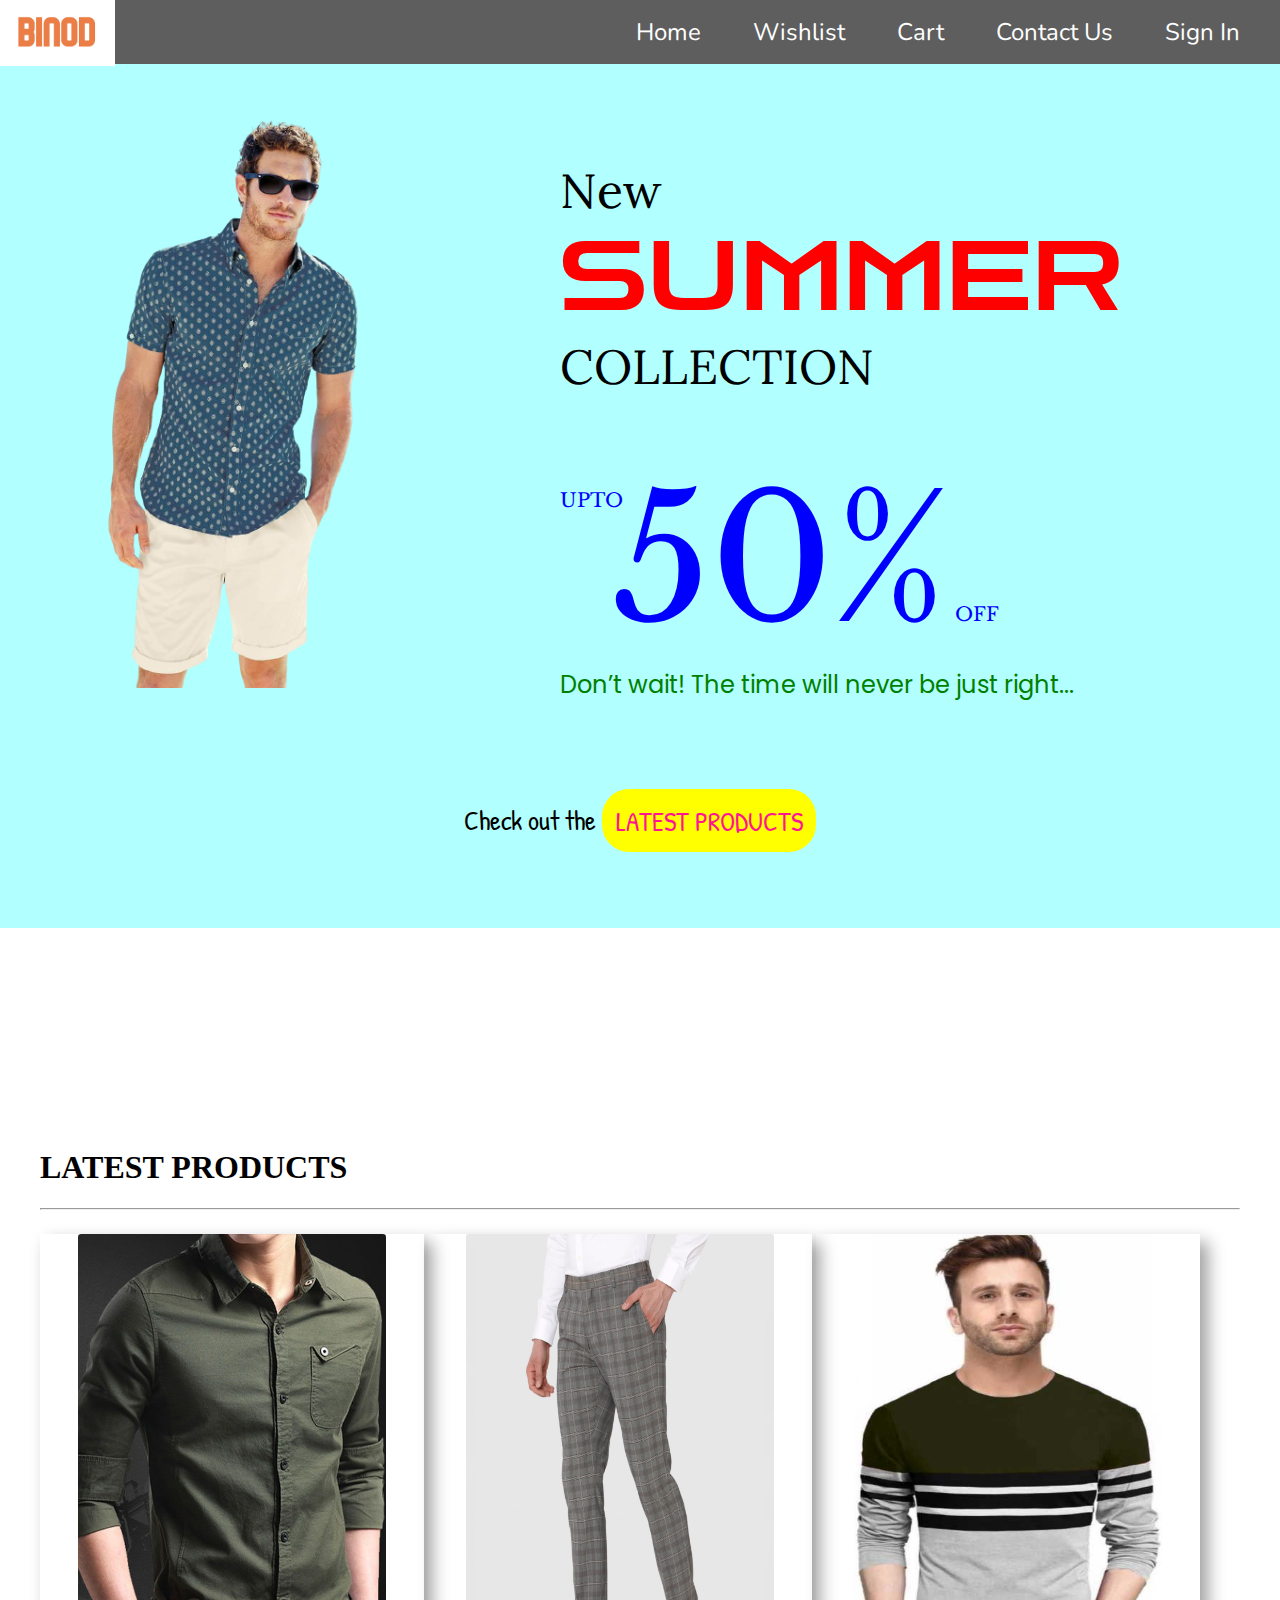
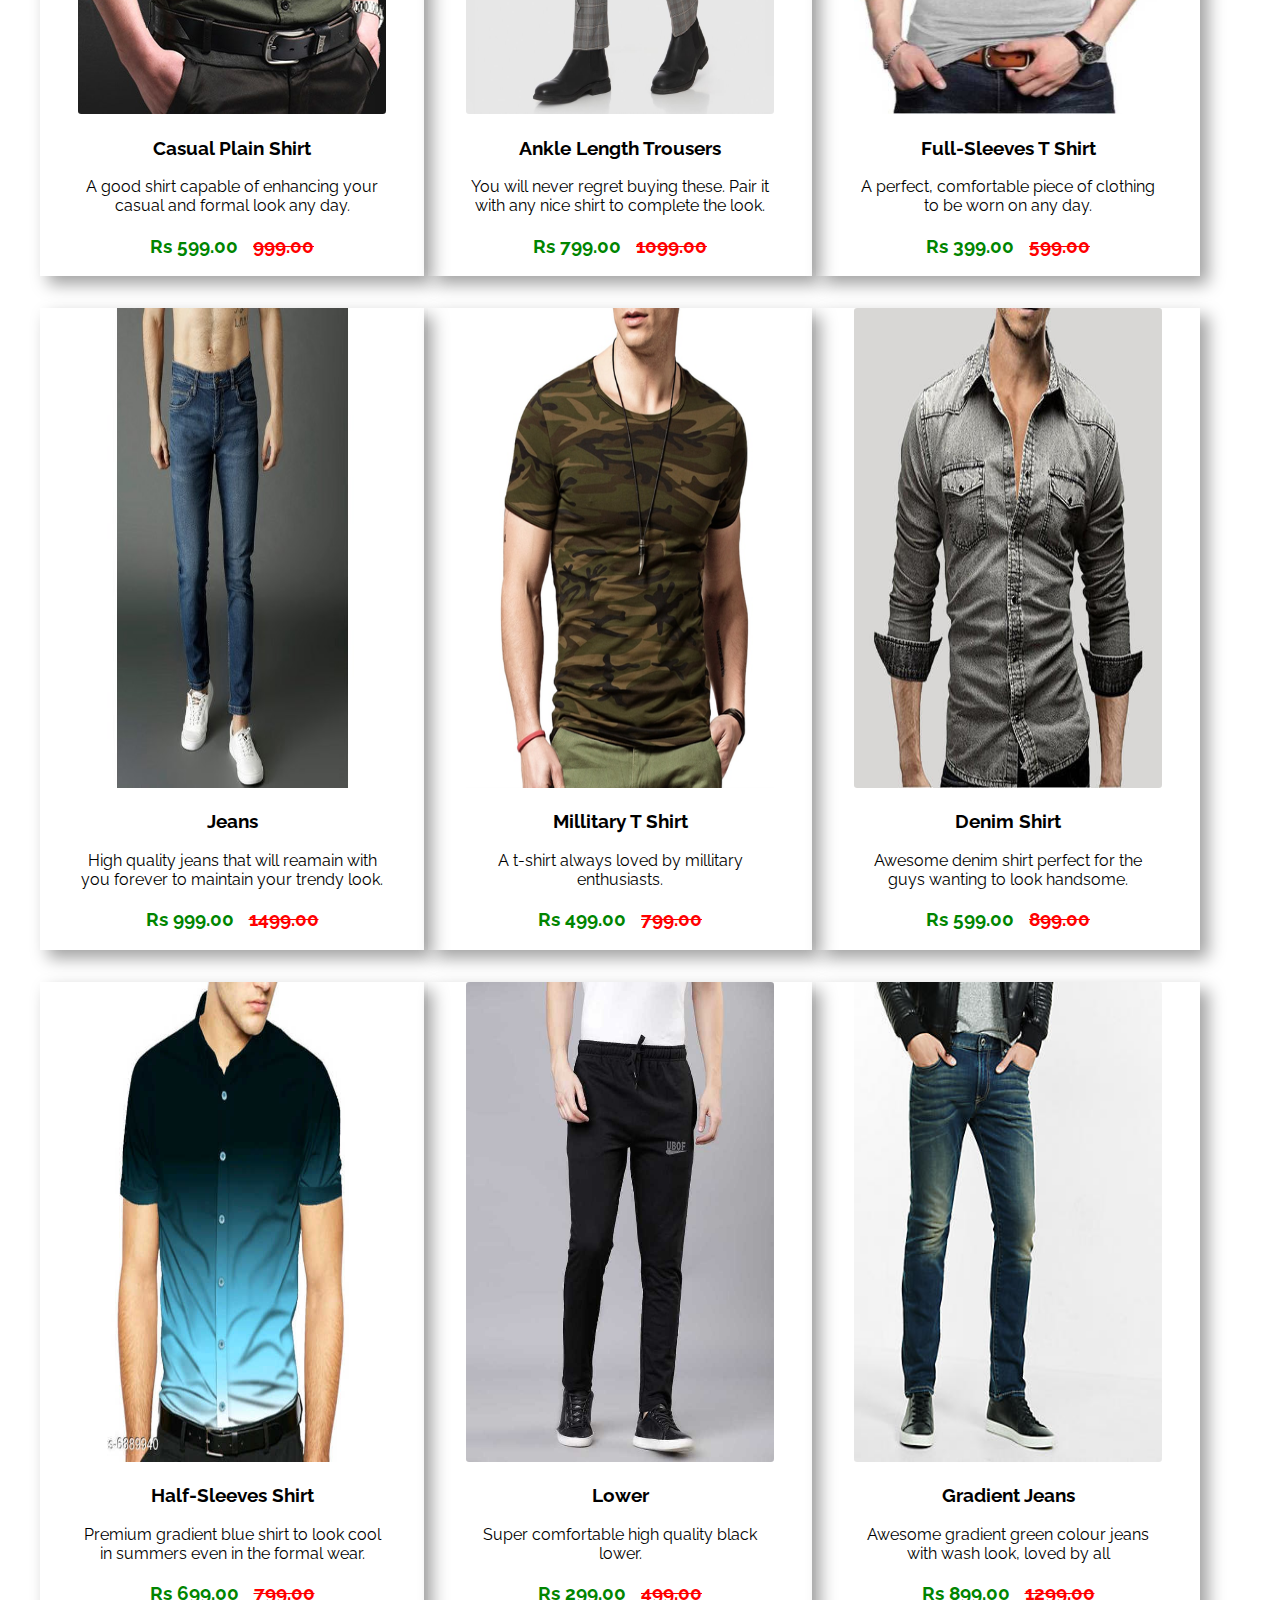
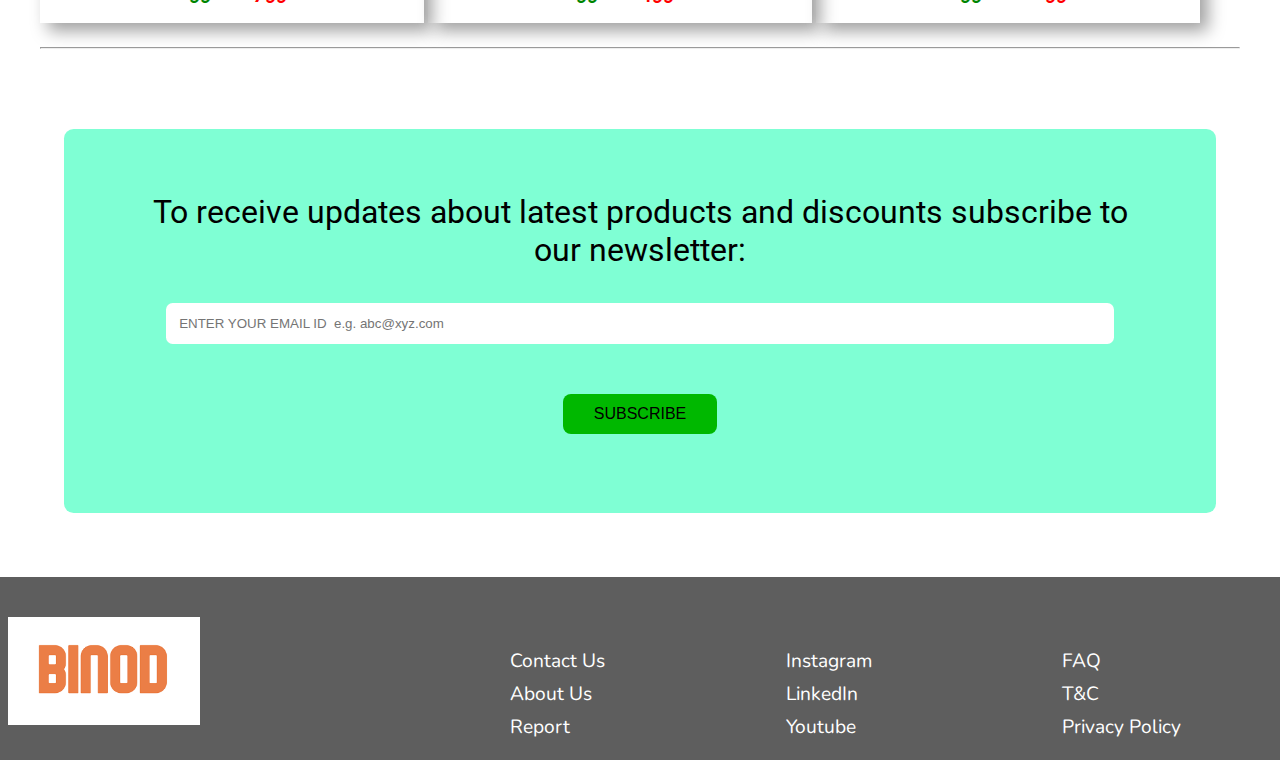
<file: index.html>
<!DOCTYPE html>
<html lang="en">
<head>
    <meta charset="UTF-8">
    <meta http-equiv="X-UA-Compatible" content="IE=edge">
    <meta name="viewport" content="width=device-width, initial-scale=1.0">
    <title>Binod</title>
    <link rel="shortcut icon" href="resources\favicon.ico" type="image/x-icon">
    <link rel="stylesheet" href="style.css">
    <link rel="preconnect" href="https://fonts.gstatic.com">
    <link href="https://fonts.googleapis.com/css2?family=Libre+Baskerville&family=Lora&family=Nunito&family=Patrick+Hand&family=Poppins&family=Raleway:wght@300&family=Roboto:wght@300&family=Zen+Dots&display=swap" rel="stylesheet">
</head>
<body>

    <!-- NAVIGATION BAR -->

    <nav>
        <img src="resources\binod.png" alt="logo" class="logo">
        <a class="nav-link" href="index.html">Home</a>
        <a class="nav-link" href="">Wishlist</a>
        <a class="nav-link" href="">Cart</a>
        <a href="contactform.html"class="nav-link" href="">Contact Us</a>
        <a class="nav-link" href="">Sign In</a>
    </nav>

    <!-- OFFER BANNER -->

    <div class="banner">
        <img src="resources\m1rr.png" alt="shopping bags" class="model">
        <p class="sale" >New<br><span class="summer">SUMMER</span><br>COLLECTION</p>
        <p class="upto">UPTO</p>
        <p class="upto"><span class="fifty">50%</span> OFF</p>
        <p class="slogan">Don’t wait! The time will never be just right...</p>
        <p class="lp1">Check out the <a href="#latestproducts" class="lp">LATEST PRODUCTS</a></p>
    </div>

    <!-- LATEST PRODUCTS SECTION -->

    <div class="section" id="latestproducts">
        <h1>LATEST PRODUCTS</h1>
        <hr>

        <!-- INDIVIDUAL PRODUCT CONTAINERS -->

        <div class="product">
            <a href="CasualPlainShirt.html" class="product-link"><img src="resources\shirt.jpg" alt="shirt" class="product-img"><h3>Casual Plain Shirt</h3></a>
            <p class="description">A good shirt capable of enhancing your casual and formal look any day.</p>
            <p class="price">Rs 599.00 &nbsp&nbsp<span class="cut">999.00</span></p>
        </div>
        <div class="product">
            <a href="AnkleLengthTrousers.html" class="product-link"><img src="resources\trousers.jfif" alt="shirt" class="product-img"><h3>Ankle Length Trousers</h3></a>
            <p class="description">You will never regret buying these. Pair it with any nice shirt to complete the look.</p>
            <p class="price">Rs 799.00 &nbsp&nbsp<span class="cut">1099.00</span></p>
        </div>
        <div class="product">
            <a href="FullSleevesTShirt.html" class="product-link"><img src="resources\t_shirt1.jpeg" alt="shirt" class="product-img"><h3>Full-Sleeves T Shirt</h3></a>
            <p class="description">A perfect, comfortable piece of clothing to be worn on any day.</p>
            <p class="price">Rs 399.00 &nbsp&nbsp<span class="cut">599.00</span></p>
        </div>
        <div class="product">
            <a href="Jeans.html" class="product-link"><img src="resources\jeans.jpg" alt="shirt" class="product-img"><h3>Jeans</h3></a>
            <p class="description">High quality jeans that will reamain with you forever to maintain your trendy look.</p>
            <p class="price">Rs 999.00 &nbsp&nbsp<span class="cut">1499.00</span></p>
        </div>
        <div class="product">
            <a href="MillitaryTShirt.html" class="product-link"><img src="resources\t_shirt2.png" alt="shirt" class="product-img"><h3>Millitary T Shirt</h3></a>
            <p class="description">A t-shirt always loved by millitary enthusiasts.</p>
            <p class="price">Rs 499.00 &nbsp&nbsp<span class="cut">799.00</span></p>
        </div>
        <div class="product">
            <a href="DenimShirt.html" class="product-link"><img src="resources\shirt2.jpg" alt="shirt" class="product-img"><h3>Denim Shirt</h3></a>
            <p class="description">Awesome denim shirt perfect for the guys wanting to look handsome.</p>
            <p class="price">Rs 599.00 &nbsp&nbsp<span class="cut">899.00</span></p>
        </div>
        <div class="product">
            <a href="HalfSleevesTShirt.html" class="product-link"><img src="resources\shirt3.jpg" alt="shirt" class="product-img"><h3>Half-Sleeves Shirt</h3></a>
            <p class="description">Premium gradient blue shirt to look cool in summers even in the formal wear.</p>
            <p class="price">Rs 699.00 &nbsp&nbsp<span class="cut">799.00</span></p>
        </div>
        <div class="product">
            <a href="Lower.html" class="product-link"><img src="resources\pant.jpeg" alt="shirt" class="product-img"><h3>Lower</h3></a>
            <p class="description">Super comfortable high quality black lower.</p>
            <p class="price">Rs 299.00 &nbsp&nbsp<span class="cut">499.00</span></p>
        </div>
        <div class="product">
            <a href="GradientJeans.html" class="product-link"><img src="resources\jeans2.jpg" alt="shirt" class="product-img"><h3>Gradient Jeans</h3></a>
            <p class="description">Awesome gradient green colour jeans with wash look, loved by all</p>
            <p class="price">Rs 899.00 &nbsp&nbsp<span class="cut">1299.00</span></p>
        </div>        
        <hr>
    </div>

    <!-- NEWSLETTER SECTION-->

    <div class="newsletter">
        <form action="">
            To receive updates about latest products and discounts subscribe to our newsletter:
            <input type="email" name="email" class="email" placeholder="ENTER YOUR EMAIL ID  e.g. abc@xyz.com" id="email">
            <input type="submit" value="SUBSCRIBE">
        </form>
    </div>
    
    <!-- FOOTER SECTION -->

    <footer>
        <img src="resources\binod.png" alt="logo"class="foot-img">
        <p class="foot-p">
            <a href="contactform.html"class="foot-link" href="">Contact Us</a> <br>
            <a class="foot-link" href="">About Us</a> <br>
            <a class="foot-link" href="">Report</a> <br>
        </p>
        <p class="foot-p a">
            <a class="foot-link" href="">Instagram</a> <br>
            <a class="foot-link" href="">LinkedIn</a> <br>
            <a class="foot-link" href="">Youtube</a> <br>
        </p>
        <p class="foot-p a">
            <a class="foot-link" href="">FAQ</a> <br>
            <a class="foot-link" href="">T&C</a> <br>
            <a class="foot-link" href="">Privacy Policy</a> <br>
        </p>    
    </footer>
</body>
</html>
</file>
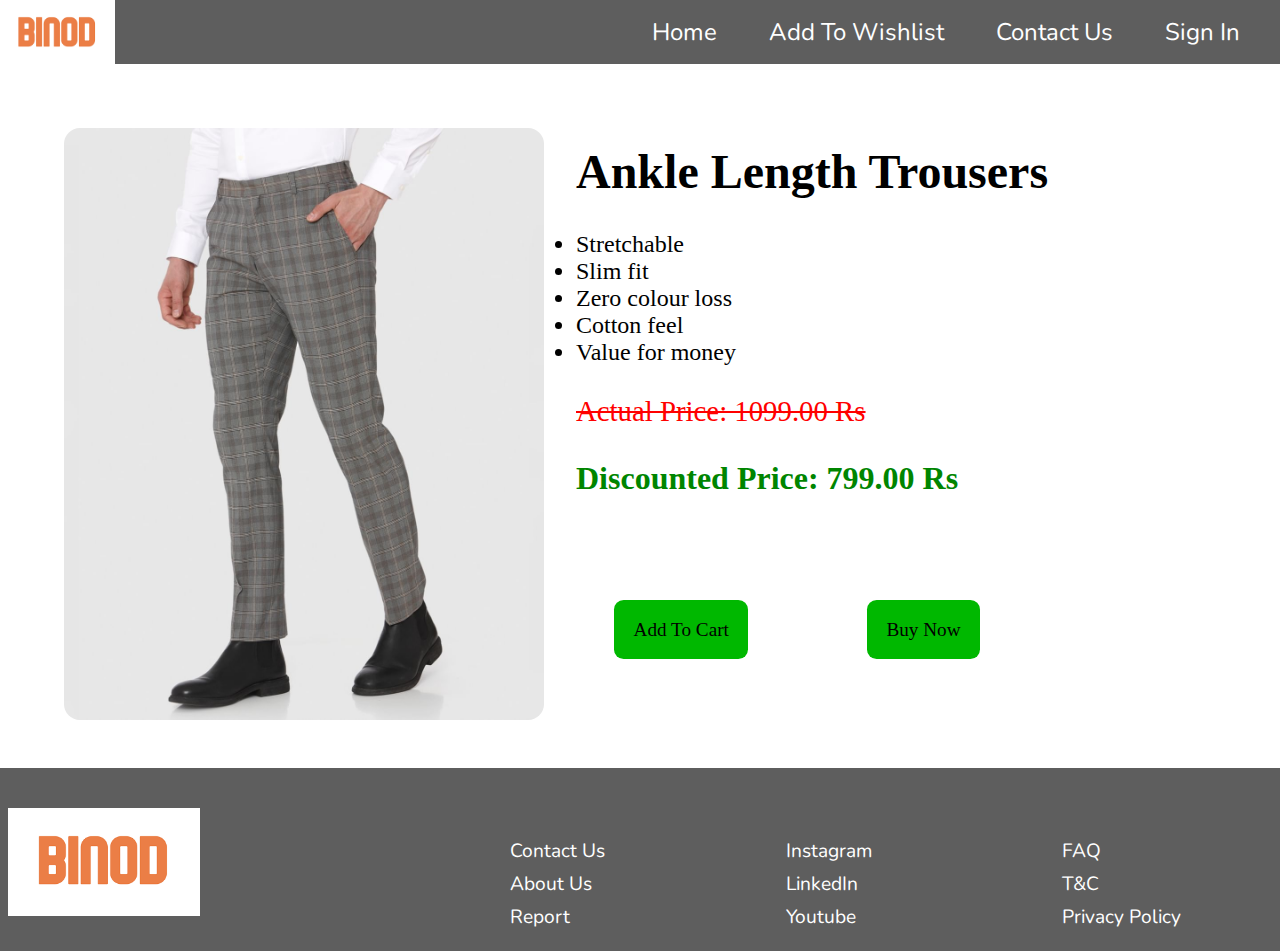
<file: AnkleLengthTrousers.html>
<!DOCTYPE html>
<html lang="en">
<head>
    <meta charset="UTF-8">
    <meta http-equiv="X-UA-Compatible" content="IE=edge">
    <meta name="viewport" content="width=device-width, initial-scale=1.0">
    <title>Casual Plain Shirt</title>
    <link rel="stylesheet" href="style.css">
    <link rel="stylesheet" href="style-prod.css">
    <link rel="preconnect" href="https://fonts.gstatic.com">
    <link href="https://fonts.googleapis.com/css2?family=Libre+Baskerville&family=Lora&family=Nunito&family=Patrick+Hand&family=Poppins&family=Raleway:wght@300&family=Roboto:wght@300&family=Zen+Dots&display=swap" rel="stylesheet">
</head>
<body>

    <!-- NAVIGATION BAR -->

    <nav>
        <img src="resources\binod.png" alt="logo" class="logo">
        <a class="nav-link" href="index.html">Home</a>
        <a class="nav-link" href="">Add To Wishlist</a>
        <a href="contactform.html"class="nav-link" href="">Contact Us</a>
        <a class="nav-link" href="">Sign In</a>
    </nav>

    <!-- PRODUCT DESCRIPTION -->

    <div class="prod">
        <img src="resources\trousers.jfif" alt="shirt" class="item">
        <h1>Ankle Length Trousers</h1>
        <ul>
            <li>Stretchable</li>
            <li>Slim fit</li>
            <li>Zero colour loss</li>
            <li>Cotton feel</li>
            <li>Value for money</li>
        </ul>
        <p class="cut">Actual Price: 1099.00 Rs</p>
        <p class="price">Discounted Price: 799.00 Rs</p> <br> <br> <br> <br><br>
        <a href="" class="button">Add To Cart</a>
        <a href="" class="button">Buy Now</a>
    </div>

    <!-- FOOTER -->

    <footer>
        <img src="resources\binod.png" alt="logo"class="foot-img">
        <p class="foot-p">
            <a href="contactform.html"class="foot-link" href="">Contact Us</a> <br>
            <a class="foot-link" href="">About Us</a> <br>
            <a class="foot-link" href="">Report</a> <br>
        </p>
        <p class="foot-p a">
            <a class="foot-link" href="">Instagram</a> <br>
            <a class="foot-link" href="">LinkedIn</a> <br>
            <a class="foot-link" href="">Youtube</a> <br>
        </p>
        <p class="foot-p a">
            <a class="foot-link" href="">FAQ</a> <br>
            <a class="foot-link" href="">T&C</a> <br>
            <a class="foot-link" href="">Privacy Policy</a> <br>
        </p>    
    </footer>
</body>
</html>
</file>
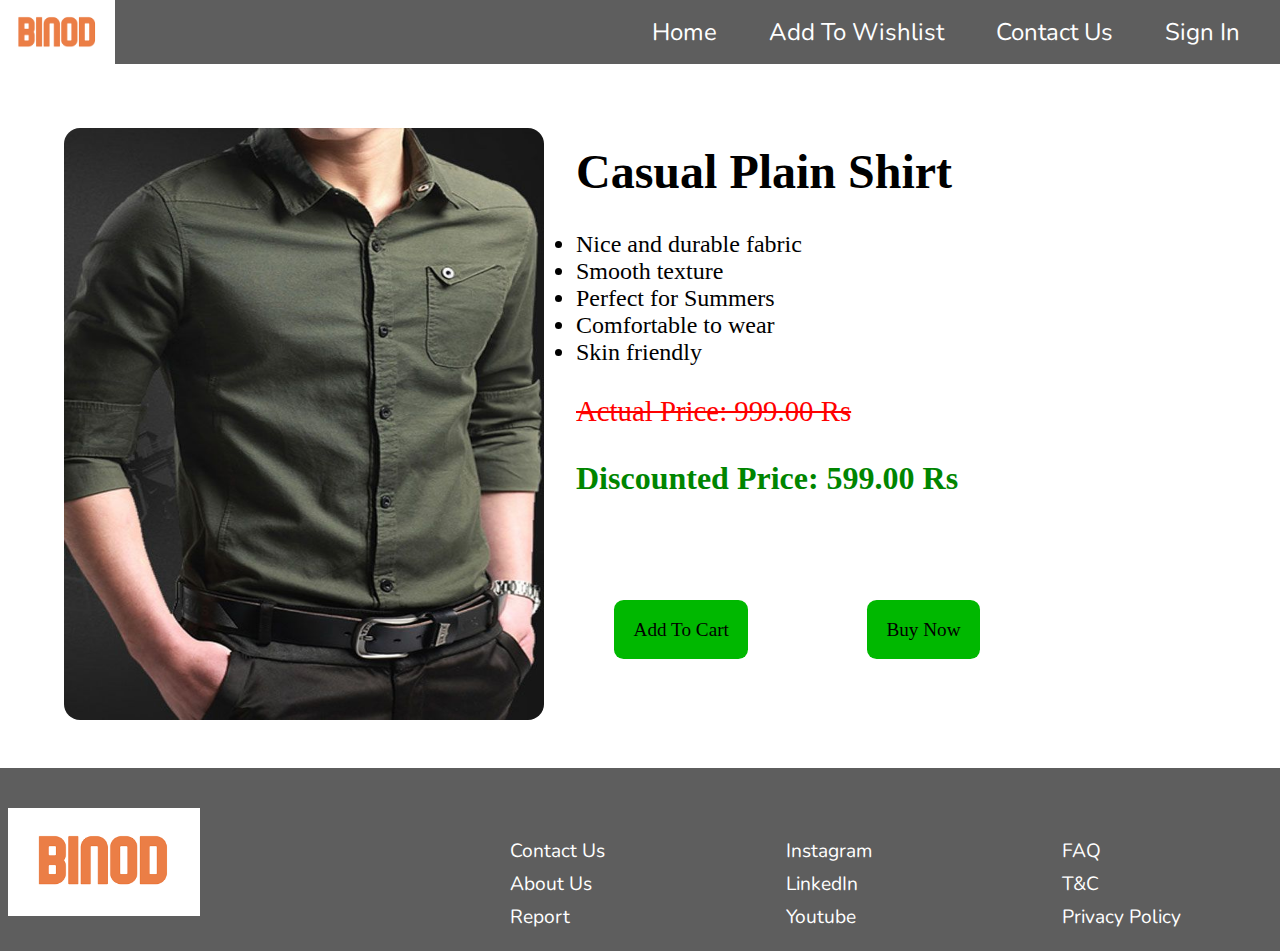
<file: CasualPlainShirt.html>
<!DOCTYPE html>
<html lang="en">
<head>
    <meta charset="UTF-8">
    <meta http-equiv="X-UA-Compatible" content="IE=edge">
    <meta name="viewport" content="width=device-width, initial-scale=1.0">
    <title>Casual Plain Shirt</title>
    <link rel="stylesheet" href="style.css">
    <link rel="stylesheet" href="style-prod.css">
    <link rel="preconnect" href="https://fonts.gstatic.com">
    <link href="https://fonts.googleapis.com/css2?family=Libre+Baskerville&family=Lora&family=Nunito&family=Patrick+Hand&family=Poppins&family=Raleway:wght@300&family=Roboto:wght@300&family=Zen+Dots&display=swap" rel="stylesheet">
</head>
<body>

    <!-- NAVIGATION BAR -->

    <nav>
        <img src="resources\binod.png" alt="logo" class="logo">
        <a class="nav-link" href="index.html">Home</a>
        <a class="nav-link" href="">Add To Wishlist</a>
        <a href="contactform.html"class="nav-link" href="">Contact Us</a>
        <a class="nav-link" href="">Sign In</a>
    </nav>

    <!-- PRODUCT DESCRIPTION -->

    <div class="prod">
        <img src="resources\shirt.jpg" alt="shirt" class="item">
        <h1>Casual Plain Shirt</h1>
        <ul>
            <li>Nice and durable fabric</li>
            <li>Smooth texture</li>
            <li>Perfect for Summers</li>
            <li>Comfortable to wear</li>
            <li>Skin friendly</li>
        </ul>
        <p class="cut">Actual Price: 999.00 Rs</p>
        <p class="price">Discounted Price: 599.00 Rs</p> <br> <br> <br> <br><br>
        <a href="" class="button">Add To Cart</a>
        <a href="" class="button">Buy Now</a>
    </div>

    <!-- FOOTER -->

    <footer>
        <img src="resources\binod.png" alt="logo"class="foot-img">
        <p class="foot-p">
            <a href="contactform.html"class="foot-link" href="">Contact Us</a> <br>
            <a class="foot-link" href="">About Us</a> <br>
            <a class="foot-link" href="">Report</a> <br>
        </p>
        <p class="foot-p a">
            <a class="foot-link" href="">Instagram</a> <br>
            <a class="foot-link" href="">LinkedIn</a> <br>
            <a class="foot-link" href="">Youtube</a> <br>
        </p>
        <p class="foot-p a">
            <a class="foot-link" href="">FAQ</a> <br>
            <a class="foot-link" href="">T&C</a> <br>
            <a class="foot-link" href="">Privacy Policy</a> <br>
        </p>    
    </footer>
</body>
</html>
</file>
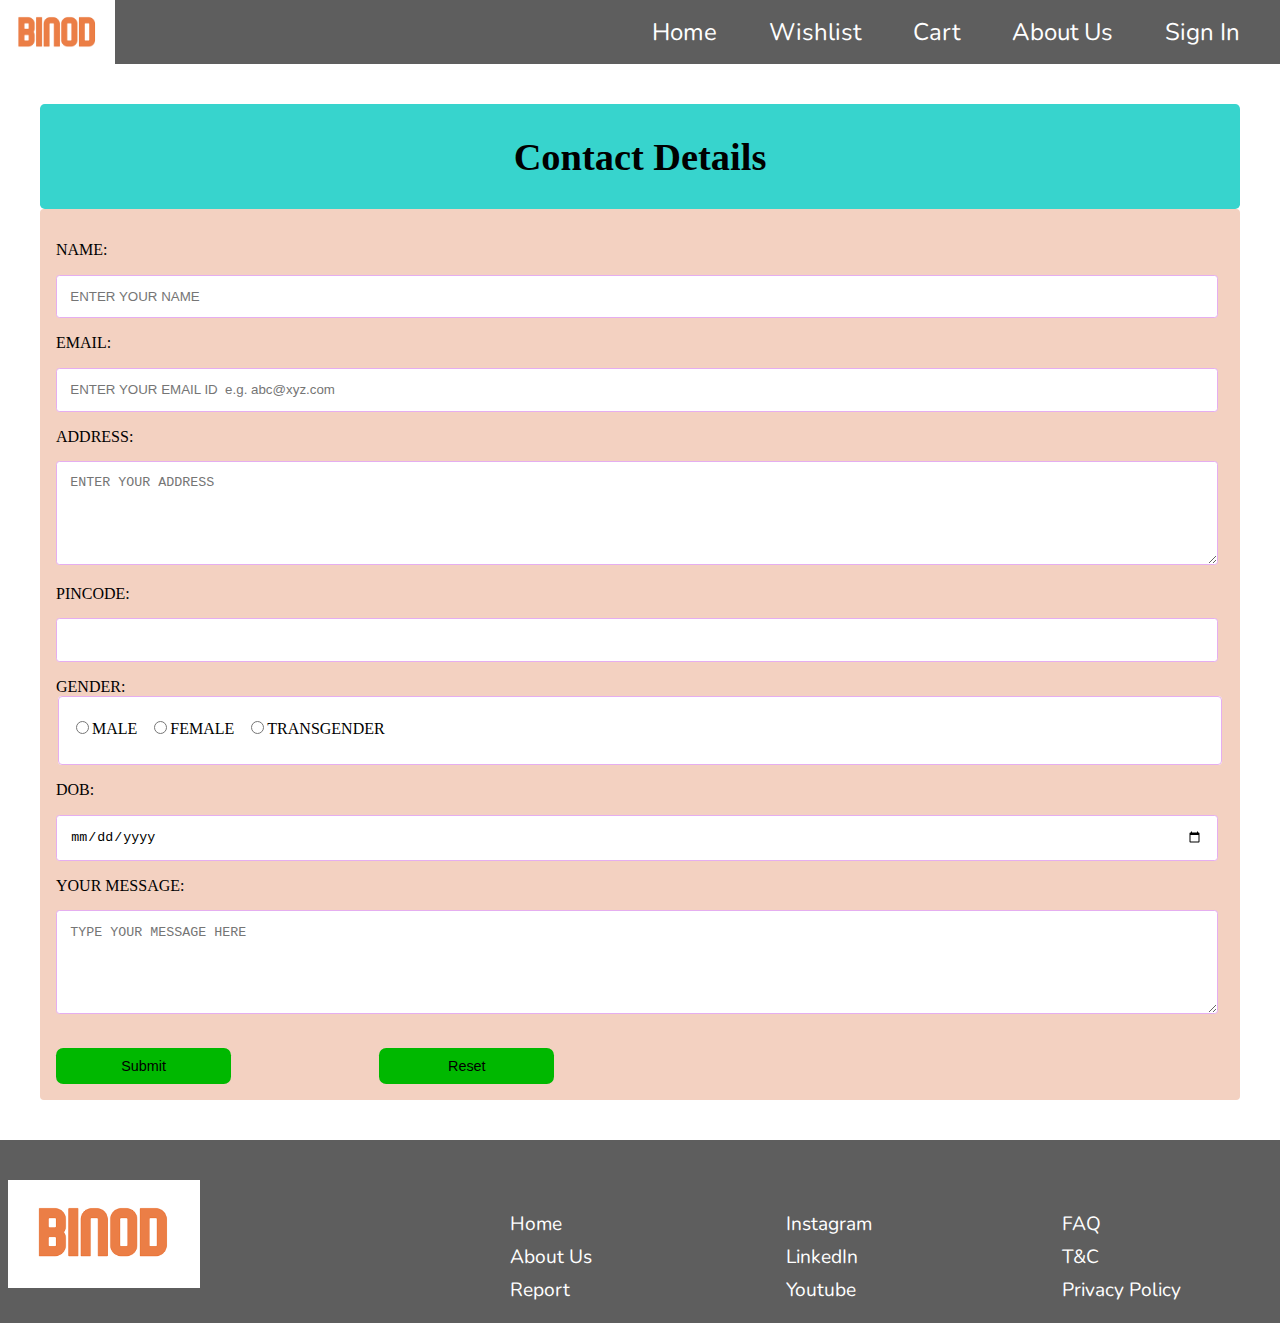
<file: contactform.html>
<!DOCTYPE html>
<html lang="en">
<head>
    <meta charset="UTF-8">
    <meta http-equiv="X-UA-Compatible" content="IE=edge">
    <meta name="viewport" content="width=device-width, initial-scale=1.0">
    <title>Contact Form</title>
    <link rel="stylesheet" href="style.css">
    <link rel="stylesheet" href="contactform.css">
    <link rel="preconnect" href="https://fonts.gstatic.com">
    <link href="https://fonts.googleapis.com/css2?family=Libre+Baskerville&family=Lora&family=Nunito&family=Patrick+Hand&family=Poppins&family=Raleway:wght@300&family=Roboto:wght@300&family=Zen+Dots&display=swap" rel="stylesheet">
</head>
<body>

    <!-- NAVIGATION BAR -->

    <nav>
        <img src="resources\binod.png" alt="logo" class="logo">
        <a href="index.html"class="nav-link" href="">Home</a>
        <a class="nav-link" href="">Wishlist</a>
        <a class="nav-link" href="">Cart</a>
        <a href=""class="nav-link" href="">About Us</a>
        <a class="nav-link" href="">Sign In</a>
    </nav>

    <!-- CONTACT FORM -->

    <div class='one'>
        <h1>Contact Details</h1>
    </div>

    <!-- TO MAIL THE ENTERED DETAILS -->
    <form action="mailto:abhinav.20204006@mnnit.ac.in" method="post" enctype="text/plain">  
        
        <!-- TO TAKE INPUTS FROM THE USER -->
        <div class="two">
            <p>NAME:<input type="text" name="name" required placeholder="ENTER YOUR NAME"></p>
            <p>EMAIL:<input type="email" name="email" required placeholder="ENTER YOUR EMAIL ID  e.g. abc@xyz.com"></p>
            <p>ADDRESS:<textarea name="address" rows=5 cols=10 required placeholder="ENTER YOUR ADDRESS"></textarea></p>
            <p>PINCODE:<input type="number" name="pincode"></p>
            <p>GENDER:

                <!-- TO PUT GENDER OPTIONS IN A SINGLE BOX -->
                <fieldset>
                    <p>
                        <input type="radio" name="gender" id="" value="male">MALE &nbsp
                        <input type="radio" name="gender" id="" value="female">FEMALE &nbsp
                        <input type="radio" name="gender" id="" value="transgender">TRANSGENDER
                    </p>
                </fieldset>
            </p>    
            <p>DOB:<input type="date" name="dob" id="dob" required></p>
            <p>YOUR MESSAGE:
                <textarea name="message" cols="10" rows="5" required placeholder="TYPE YOUR MESSAGE HERE"></textarea>
            </p>
            <input type="submit" value="Submit">
            <input type="reset" value="Reset">
        </div>
    </form>

    <!-- FOOTER -->

    <footer>
        <img src="resources\binod.png" alt="logo"class="foot-img">
        <p class="foot-p">
            <a href="index.html"class="foot-link" href="">Home</a> <br>
            <a class="foot-link" href="">About Us</a> <br>
            <a class="foot-link" href="">Report</a> <br>
        </p>
        <p class="foot-p a">
            <a class="foot-link" href="">Instagram</a> <br>
            <a class="foot-link" href="">LinkedIn</a> <br>
            <a class="foot-link" href="">Youtube</a> <br>
        </p>
        <p class="foot-p a">
            <a class="foot-link" href="">FAQ</a> <br>
            <a class="foot-link" href="">T&C</a> <br>
            <a class="foot-link" href="">Privacy Policy</a> <br>
        </p>    
    </footer>
</body>
</html>
</file>
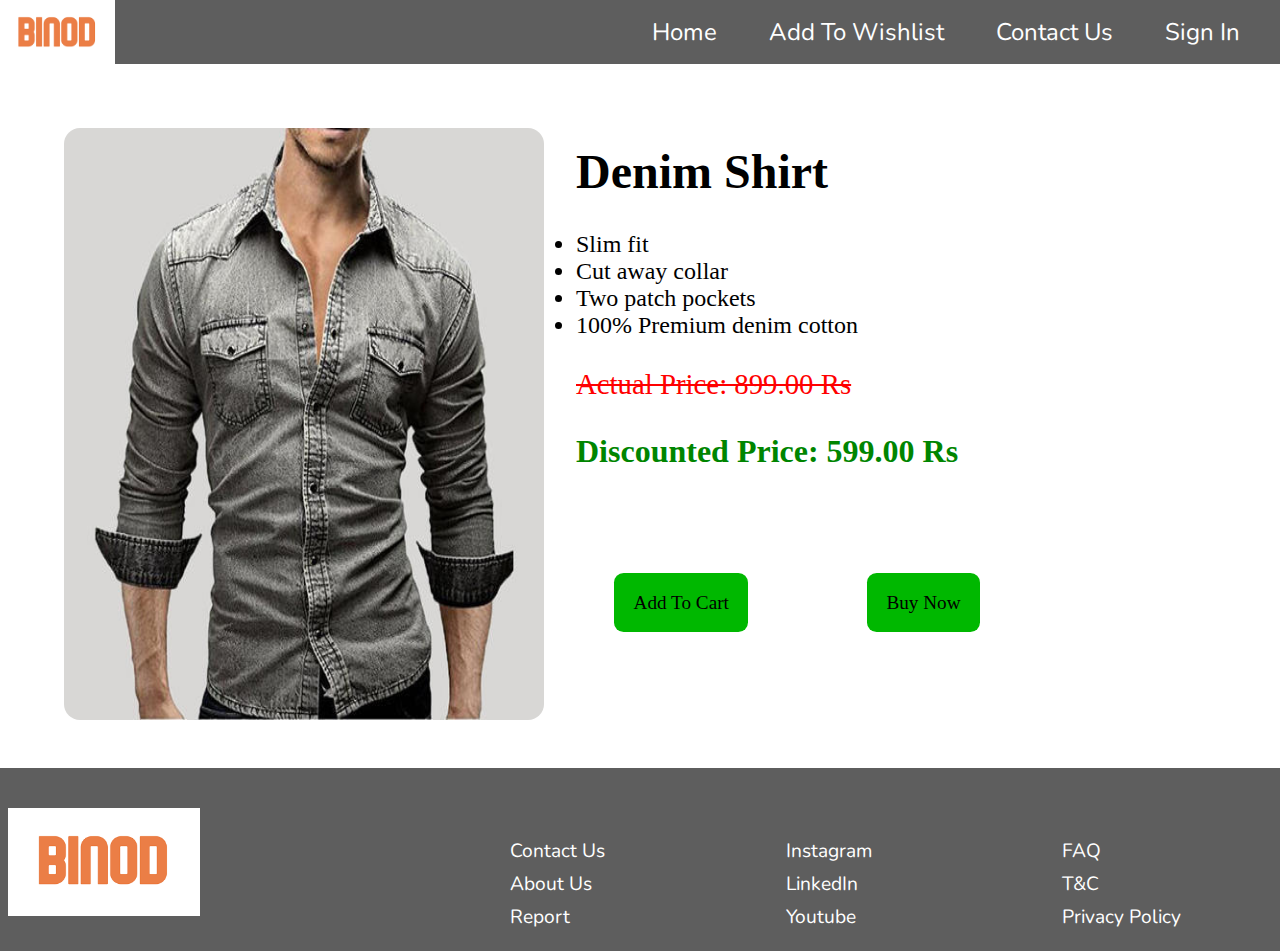
<file: DenimShirt.html>
<!DOCTYPE html>
<html lang="en">
<head>
    <meta charset="UTF-8">
    <meta http-equiv="X-UA-Compatible" content="IE=edge">
    <meta name="viewport" content="width=device-width, initial-scale=1.0">
    <title>Casual Plain Shirt</title>
    <link rel="stylesheet" href="style.css">
    <link rel="stylesheet" href="style-prod.css">
    <link rel="preconnect" href="https://fonts.gstatic.com">
    <link href="https://fonts.googleapis.com/css2?family=Libre+Baskerville&family=Lora&family=Nunito&family=Patrick+Hand&family=Poppins&family=Raleway:wght@300&family=Roboto:wght@300&family=Zen+Dots&display=swap" rel="stylesheet">
</head>
<body>

    <!-- NAVIGATION BAR -->

    <nav>
        <img src="resources\binod.png" alt="logo" class="logo">
        <a class="nav-link" href="index.html">Home</a>
        <a class="nav-link" href="">Add To Wishlist</a>
        <a href="contactform.html"class="nav-link" href="">Contact Us</a>
        <a class="nav-link" href="">Sign In</a>
    </nav>

    <!-- PRODUCT DESCRIPTION -->

    <div class="prod">
        <img src="resources\shirt2.jpg" alt="shirt" class="item">
        <h1>Denim Shirt</h1>
        <ul>
            <li>Slim fit</li>
            <li>Cut away collar</li>
            <li>Two patch pockets</li>
            <li>100% Premium denim cotton </li>
        </ul>
        <p class="cut">Actual Price: 899.00 Rs</p>
        <p class="price">Discounted Price: 599.00 Rs</p> <br> <br> <br> <br><br>
        <a href="" class="button">Add To Cart</a>
        <a href="" class="button">Buy Now</a>
    </div>

    <!-- FOOTER -->

    <footer>
        <img src="resources\binod.png" alt="logo"class="foot-img">
        <p class="foot-p">
            <a href="contactform.html"class="foot-link" href="">Contact Us</a> <br>
            <a class="foot-link" href="">About Us</a> <br>
            <a class="foot-link" href="">Report</a> <br>
        </p>
        <p class="foot-p a">
            <a class="foot-link" href="">Instagram</a> <br>
            <a class="foot-link" href="">LinkedIn</a> <br>
            <a class="foot-link" href="">Youtube</a> <br>
        </p>
        <p class="foot-p a">
            <a class="foot-link" href="">FAQ</a> <br>
            <a class="foot-link" href="">T&C</a> <br>
            <a class="foot-link" href="">Privacy Policy</a> <br>
        </p>    
    </footer>
</body>
</html>
</file>
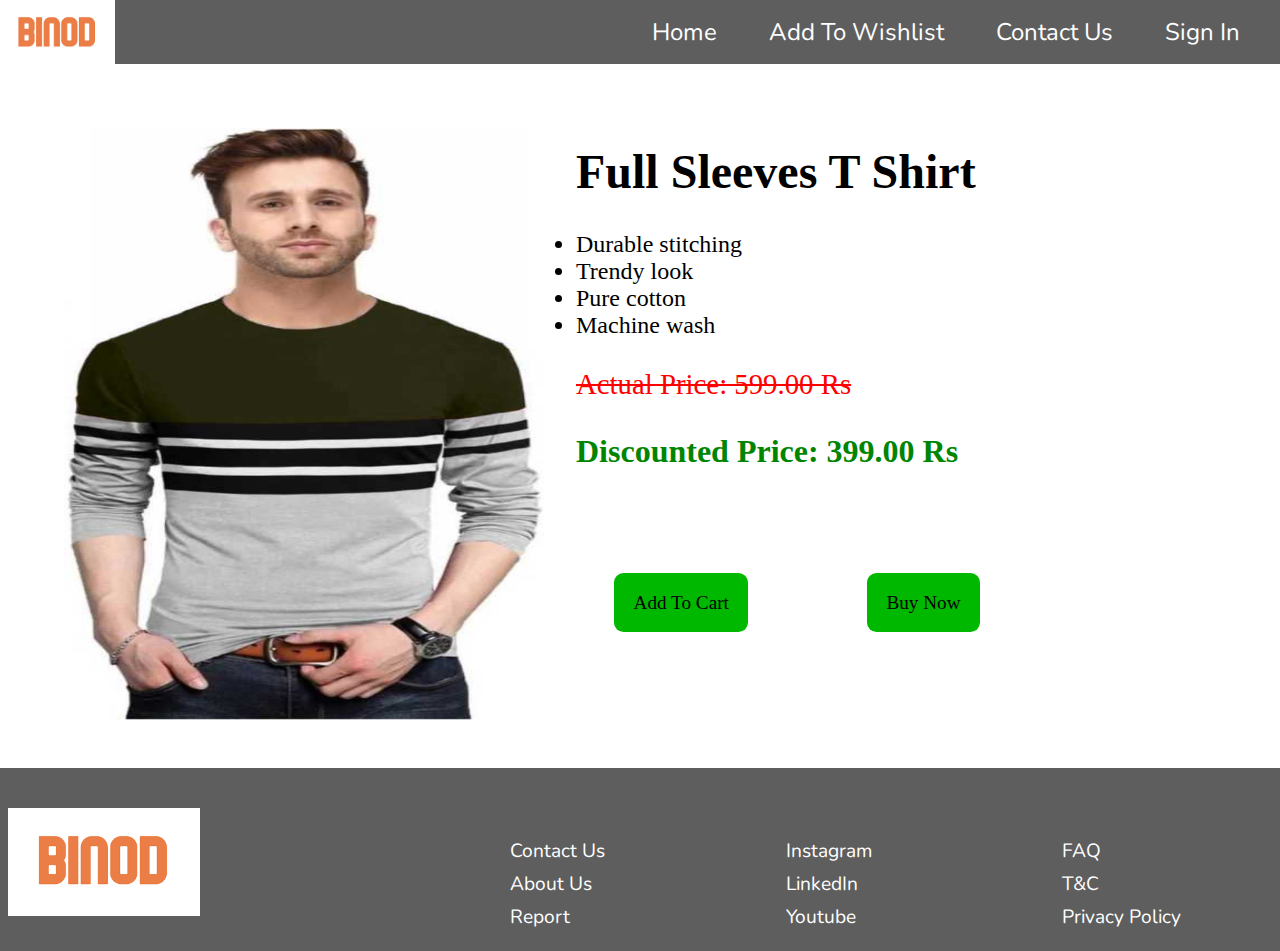
<file: FullSleevesTShirt.html>
<!DOCTYPE html>
<html lang="en">
<head>
    <meta charset="UTF-8">
    <meta http-equiv="X-UA-Compatible" content="IE=edge">
    <meta name="viewport" content="width=device-width, initial-scale=1.0">
    <title>Casual Plain Shirt</title>
    <link rel="stylesheet" href="style.css">
    <link rel="stylesheet" href="style-prod.css">
    <link rel="preconnect" href="https://fonts.gstatic.com">
    <link href="https://fonts.googleapis.com/css2?family=Libre+Baskerville&family=Lora&family=Nunito&family=Patrick+Hand&family=Poppins&family=Raleway:wght@300&family=Roboto:wght@300&family=Zen+Dots&display=swap" rel="stylesheet">
</head>
<body>

    <!-- NAVIGATION BAR -->

    <nav>
        <img src="resources\binod.png" alt="logo" class="logo">
        <a class="nav-link" href="index.html">Home</a>
        <a class="nav-link" href="">Add To Wishlist</a>
        <a href="contactform.html"class="nav-link" href="">Contact Us</a>
        <a class="nav-link" href="">Sign In</a>
    </nav>

    <!-- PRODUCT DESCRIPTION -->

    <div class="prod">
        <img src="resources\t_shirt1.jpeg" alt="shirt" class="item">
        <h1>Full Sleeves T Shirt</h1>
        <ul>
            <li>Durable stitching</li>
            <li>Trendy look</li>
            <li>Pure cotton</li>
            <li>Machine wash</li>
        </ul>
        <p class="cut">Actual Price: 599.00 Rs</p>
        <p class="price">Discounted Price: 399.00 Rs</p> <br> <br> <br> <br><br>
        <a href="" class="button">Add To Cart</a>
        <a href="" class="button">Buy Now</a>
    </div>

    <!-- FOOTER -->

    <footer>
        <img src="resources\binod.png" alt="logo"class="foot-img">
        <p class="foot-p">
            <a href="contactform.html"class="foot-link" href="">Contact Us</a> <br>
            <a class="foot-link" href="">About Us</a> <br>
            <a class="foot-link" href="">Report</a> <br>
        </p>
        <p class="foot-p a">
            <a class="foot-link" href="">Instagram</a> <br>
            <a class="foot-link" href="">LinkedIn</a> <br>
            <a class="foot-link" href="">Youtube</a> <br>
        </p>
        <p class="foot-p a">
            <a class="foot-link" href="">FAQ</a> <br>
            <a class="foot-link" href="">T&C</a> <br>
            <a class="foot-link" href="">Privacy Policy</a> <br>
        </p>    
    </footer>
</body>
</html>
</file>
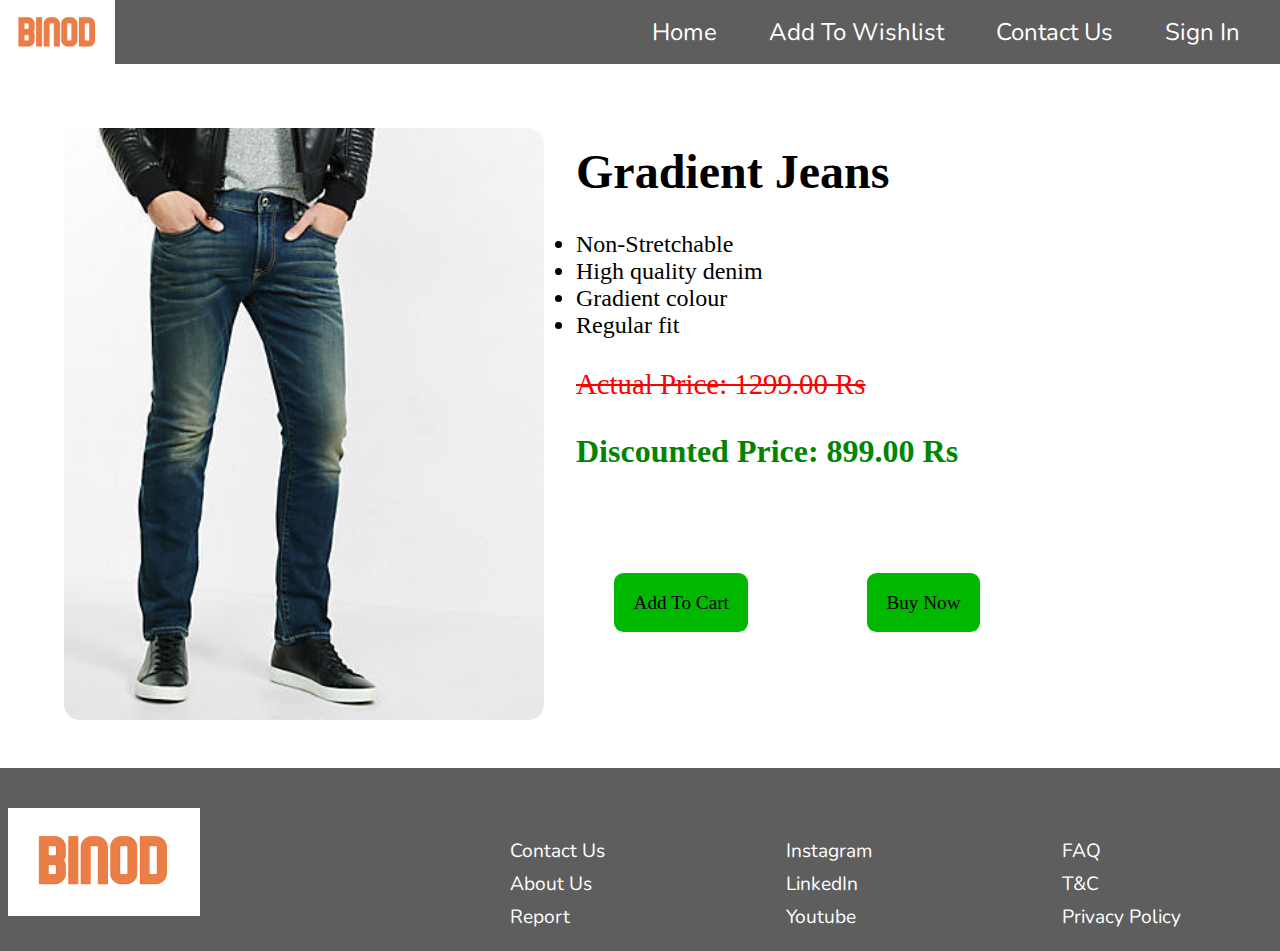
<file: GradientJeans.html>
<!DOCTYPE html>
<html lang="en">
<head>
    <meta charset="UTF-8">
    <meta http-equiv="X-UA-Compatible" content="IE=edge">
    <meta name="viewport" content="width=device-width, initial-scale=1.0">
    <title>Casual Plain Shirt</title>
    <link rel="stylesheet" href="style.css">
    <link rel="stylesheet" href="style-prod.css">
    <link rel="preconnect" href="https://fonts.gstatic.com">
    <link href="https://fonts.googleapis.com/css2?family=Libre+Baskerville&family=Lora&family=Nunito&family=Patrick+Hand&family=Poppins&family=Raleway:wght@300&family=Roboto:wght@300&family=Zen+Dots&display=swap" rel="stylesheet">
</head>
<body>

    <!-- NAVIGATION BAR -->

    <nav>
        <img src="resources\binod.png" alt="logo" class="logo">
        <a class="nav-link" href="index.html">Home</a>
        <a class="nav-link" href="">Add To Wishlist</a>
        <a href="contactform.html"class="nav-link" href="">Contact Us</a>
        <a class="nav-link" href="">Sign In</a>
    </nav>

    <!-- PRODUCT DESCRIPTION -->

    <div class="prod">
        <img src="resources\jeans2.jpg" alt="shirt" class="item">
        <h1>Gradient Jeans</h1>
        <ul>
            <li>Non-Stretchable</li>
            <li>High quality denim</li>
            <li>Gradient colour</li>
            <li>Regular fit</li>
        </ul>
        <p class="cut">Actual Price: 1299.00 Rs</p>
        <p class="price">Discounted Price: 899.00 Rs</p> <br> <br> <br> <br><br>
        <a href="" class="button">Add To Cart</a>
        <a href="" class="button">Buy Now</a>
    </div>

    <!-- FOOTER -->

    <footer>
        <img src="resources\binod.png" alt="logo"class="foot-img">
        <p class="foot-p">
            <a href="contactform.html"class="foot-link" href="">Contact Us</a> <br>
            <a class="foot-link" href="">About Us</a> <br>
            <a class="foot-link" href="">Report</a> <br>
        </p>
        <p class="foot-p a">
            <a class="foot-link" href="">Instagram</a> <br>
            <a class="foot-link" href="">LinkedIn</a> <br>
            <a class="foot-link" href="">Youtube</a> <br>
        </p>
        <p class="foot-p a">
            <a class="foot-link" href="">FAQ</a> <br>
            <a class="foot-link" href="">T&C</a> <br>
            <a class="foot-link" href="">Privacy Policy</a> <br>
        </p>    
    </footer>
</body>
</html>
</file>
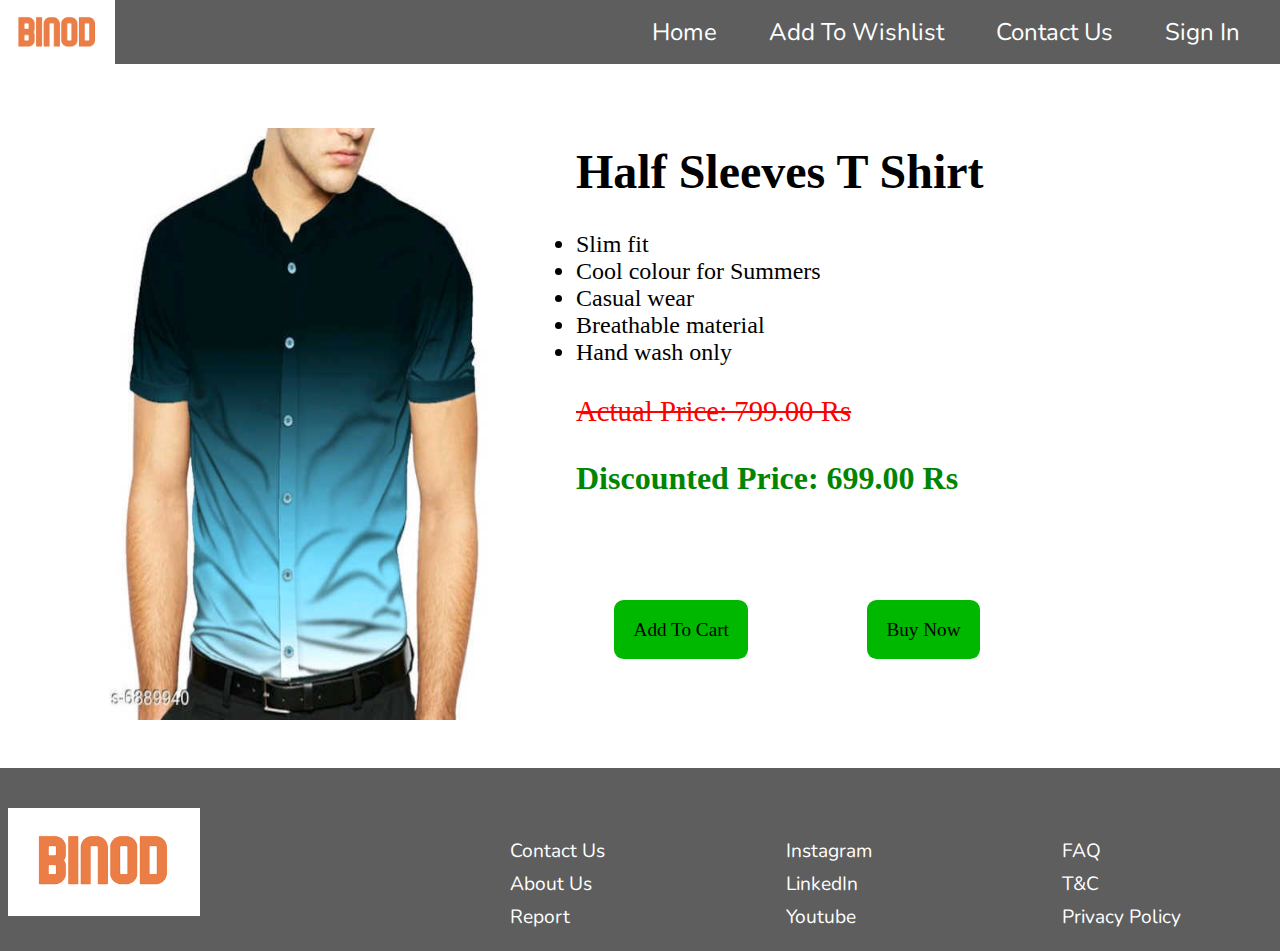
<file: HalfSleevesTShirt.html>
<!DOCTYPE html>
<html lang="en">
<head>
    <meta charset="UTF-8">
    <meta http-equiv="X-UA-Compatible" content="IE=edge">
    <meta name="viewport" content="width=device-width, initial-scale=1.0">
    <title>Casual Plain Shirt</title>
    <link rel="stylesheet" href="style.css">
    <link rel="stylesheet" href="style-prod.css">
    <link rel="preconnect" href="https://fonts.gstatic.com">
    <link href="https://fonts.googleapis.com/css2?family=Libre+Baskerville&family=Lora&family=Nunito&family=Patrick+Hand&family=Poppins&family=Raleway:wght@300&family=Roboto:wght@300&family=Zen+Dots&display=swap" rel="stylesheet">
</head>
<body>

    <!-- NAVIGATION BAR -->

    <nav>
        <img src="resources\binod.png" alt="logo" class="logo">
        <a class="nav-link" href="index.html">Home</a>
        <a class="nav-link" href="">Add To Wishlist</a>
        <a href="contactform.html"class="nav-link" href="">Contact Us</a>
        <a class="nav-link" href="">Sign In</a>
    </nav>

    <!-- PRODUCT DESCRIPTION -->

    <div class="prod">
        <img src="resources\shirt3.jpg" alt="shirt" class="item">
        <h1>Half Sleeves T Shirt</h1>
        <ul>
            <li>Slim fit</li>
            <li>Cool colour for Summers</li>
            <li>Casual wear</li>
            <li>Breathable material</li>
            <li>Hand wash only</li>
        </ul>
        <p class="cut">Actual Price: 799.00 Rs</p>
        <p class="price">Discounted Price: 699.00 Rs</p> <br> <br> <br> <br><br>
        <a href="" class="button">Add To Cart</a>
        <a href="" class="button">Buy Now</a>
    </div>

    <!-- FOOTER -->

    <footer>
        <img src="resources\binod.png" alt="logo"class="foot-img">
        <p class="foot-p">
            <a href="contactform.html"class="foot-link" href="">Contact Us</a> <br>
            <a class="foot-link" href="">About Us</a> <br>
            <a class="foot-link" href="">Report</a> <br>
        </p>
        <p class="foot-p a">
            <a class="foot-link" href="">Instagram</a> <br>
            <a class="foot-link" href="">LinkedIn</a> <br>
            <a class="foot-link" href="">Youtube</a> <br>
        </p>
        <p class="foot-p a">
            <a class="foot-link" href="">FAQ</a> <br>
            <a class="foot-link" href="">T&C</a> <br>
            <a class="foot-link" href="">Privacy Policy</a> <br>
        </p>    
    </footer>
</body>
</html>
</file>
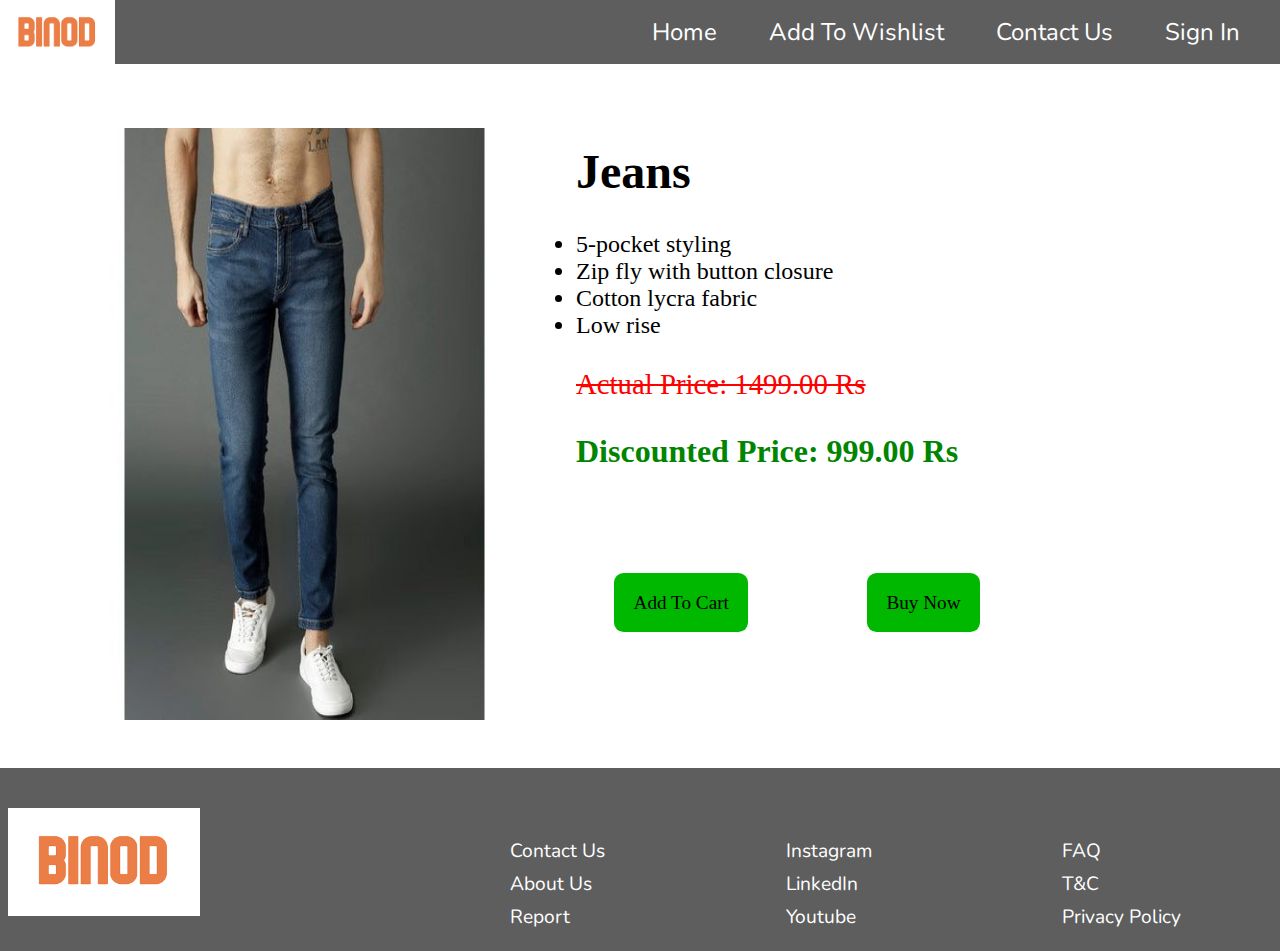
<file: Jeans.html>
<!DOCTYPE html>
<html lang="en">
<head>
    <meta charset="UTF-8">
    <meta http-equiv="X-UA-Compatible" content="IE=edge">
    <meta name="viewport" content="width=device-width, initial-scale=1.0">
    <title>Casual Plain Shirt</title>
    <link rel="stylesheet" href="style.css">
    <link rel="stylesheet" href="style-prod.css">
    <link rel="preconnect" href="https://fonts.gstatic.com">
    <link href="https://fonts.googleapis.com/css2?family=Libre+Baskerville&family=Lora&family=Nunito&family=Patrick+Hand&family=Poppins&family=Raleway:wght@300&family=Roboto:wght@300&family=Zen+Dots&display=swap" rel="stylesheet">
</head>
<body>

    <!-- NAVIGATION BAR -->

    <nav>
        <img src="resources\binod.png" alt="logo" class="logo">
        <a class="nav-link" href="index.html">Home</a>
        <a class="nav-link" href="">Add To Wishlist</a>
        <a href="contactform.html"class="nav-link" href="">Contact Us</a>
        <a class="nav-link" href="">Sign In</a>
    </nav>

    <!-- PRODUCT DESCRIPTION -->

    <div class="prod">
        <img src="resources\jeans.jpg" alt="shirt" class="item">
        <h1>Jeans</h1>
        <ul>
            <li>5-pocket styling</li>
            <li>Zip fly with button closure</li>
            <li>Cotton lycra fabric</li>
            <li>Low rise</li>
        </ul>
        <p class="cut">Actual Price: 1499.00 Rs</p>
        <p class="price">Discounted Price: 999.00 Rs</p> <br> <br> <br> <br><br>
        <a href="" class="button">Add To Cart</a>
        <a href="" class="button">Buy Now</a>
    </div>

    <!-- FOOTER -->

    <footer>
        <img src="resources\binod.png" alt="logo"class="foot-img">
        <p class="foot-p">
            <a href="contactform.html"class="foot-link" href="">Contact Us</a> <br>
            <a class="foot-link" href="">About Us</a> <br>
            <a class="foot-link" href="">Report</a> <br>
        </p>
        <p class="foot-p a">
            <a class="foot-link" href="">Instagram</a> <br>
            <a class="foot-link" href="">LinkedIn</a> <br>
            <a class="foot-link" href="">Youtube</a> <br>
        </p>
        <p class="foot-p a">
            <a class="foot-link" href="">FAQ</a> <br>
            <a class="foot-link" href="">T&C</a> <br>
            <a class="foot-link" href="">Privacy Policy</a> <br>
        </p>    
    </footer>
</body>
</html>
</file>
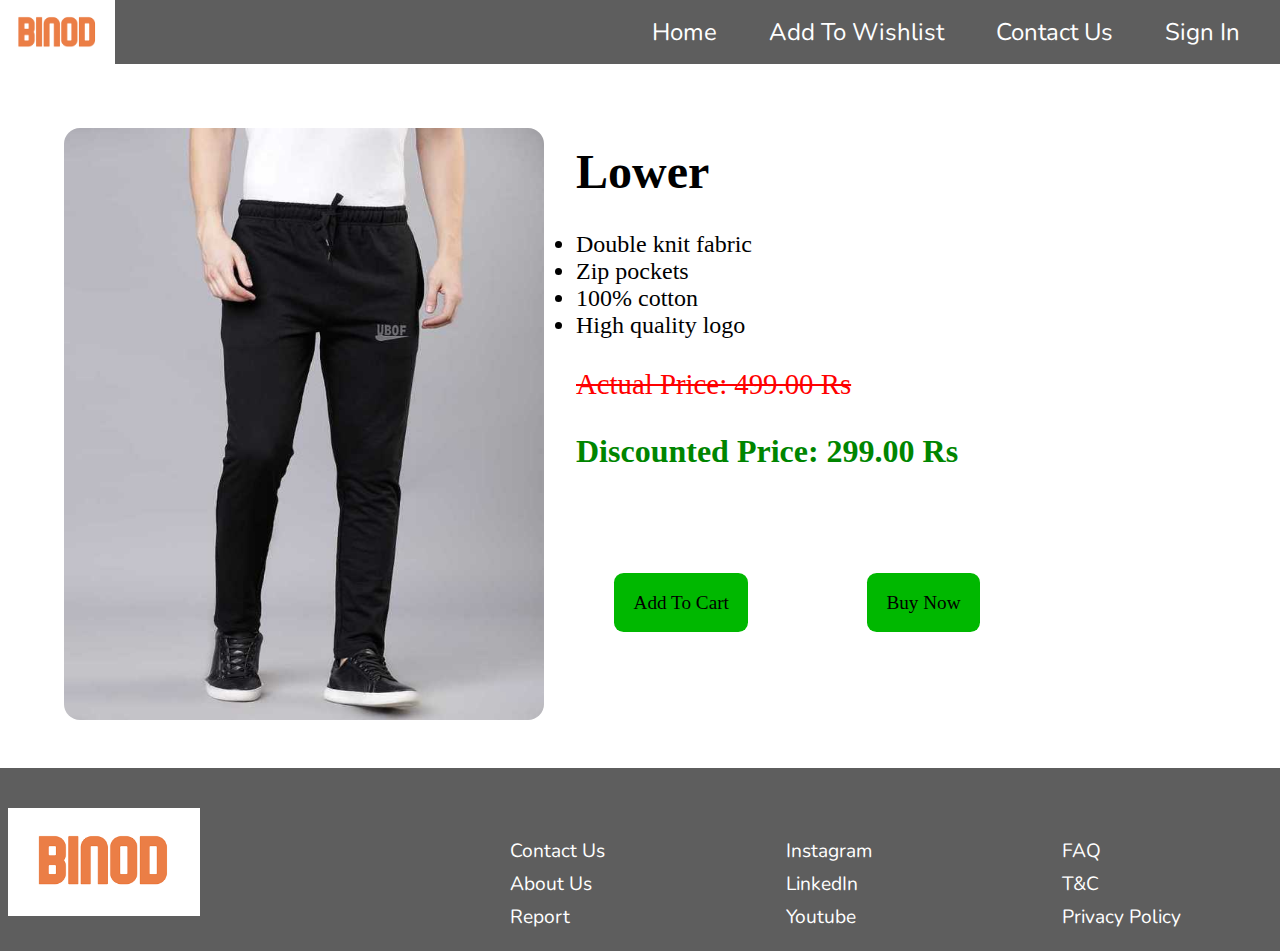
<file: Lower.html>
<!DOCTYPE html>
<html lang="en">
<head>
    <meta charset="UTF-8">
    <meta http-equiv="X-UA-Compatible" content="IE=edge">
    <meta name="viewport" content="width=device-width, initial-scale=1.0">
    <title>Casual Plain Shirt</title>
    <link rel="stylesheet" href="style.css">
    <link rel="stylesheet" href="style-prod.css">
    <link rel="preconnect" href="https://fonts.gstatic.com">
    <link href="https://fonts.googleapis.com/css2?family=Libre+Baskerville&family=Lora&family=Nunito&family=Patrick+Hand&family=Poppins&family=Raleway:wght@300&family=Roboto:wght@300&family=Zen+Dots&display=swap" rel="stylesheet">
</head>
<body>

    <!-- NAVIGATION BAR -->

    <nav>
        <img src="resources\binod.png" alt="logo" class="logo">
        <a class="nav-link" href="index.html">Home</a>
        <a class="nav-link" href="">Add To Wishlist</a>
        <a href="contactform.html"class="nav-link" href="">Contact Us</a>
        <a class="nav-link" href="">Sign In</a>
    </nav>

    <!-- PRODUCT DESCRIPTION -->

    <div class="prod">
        <img src="resources\pant.jpeg" alt="shirt" class="item">
        <h1>Lower</h1>
        <ul>
            <li>Double knit fabric</li>
            <li>Zip pockets</li>
            <li>100% cotton</li>
            <li>High quality logo</li>
        </ul>
        <p class="cut">Actual Price: 499.00 Rs</p>
        <p class="price">Discounted Price: 299.00 Rs</p> <br> <br> <br> <br><br>
        <a href="" class="button">Add To Cart</a>
        <a href="" class="button">Buy Now</a>
    </div>

    <!-- FOOTER -->

    <footer>
        <img src="resources\binod.png" alt="logo"class="foot-img">
        <p class="foot-p">
            <a href="contactform.html"class="foot-link" href="">Contact Us</a> <br>
            <a class="foot-link" href="">About Us</a> <br>
            <a class="foot-link" href="">Report</a> <br>
        </p>
        <p class="foot-p a">
            <a class="foot-link" href="">Instagram</a> <br>
            <a class="foot-link" href="">LinkedIn</a> <br>
            <a class="foot-link" href="">Youtube</a> <br>
        </p>
        <p class="foot-p a">
            <a class="foot-link" href="">FAQ</a> <br>
            <a class="foot-link" href="">T&C</a> <br>
            <a class="foot-link" href="">Privacy Policy</a> <br>
        </p>    
    </footer>
</body>
</html>
</file>
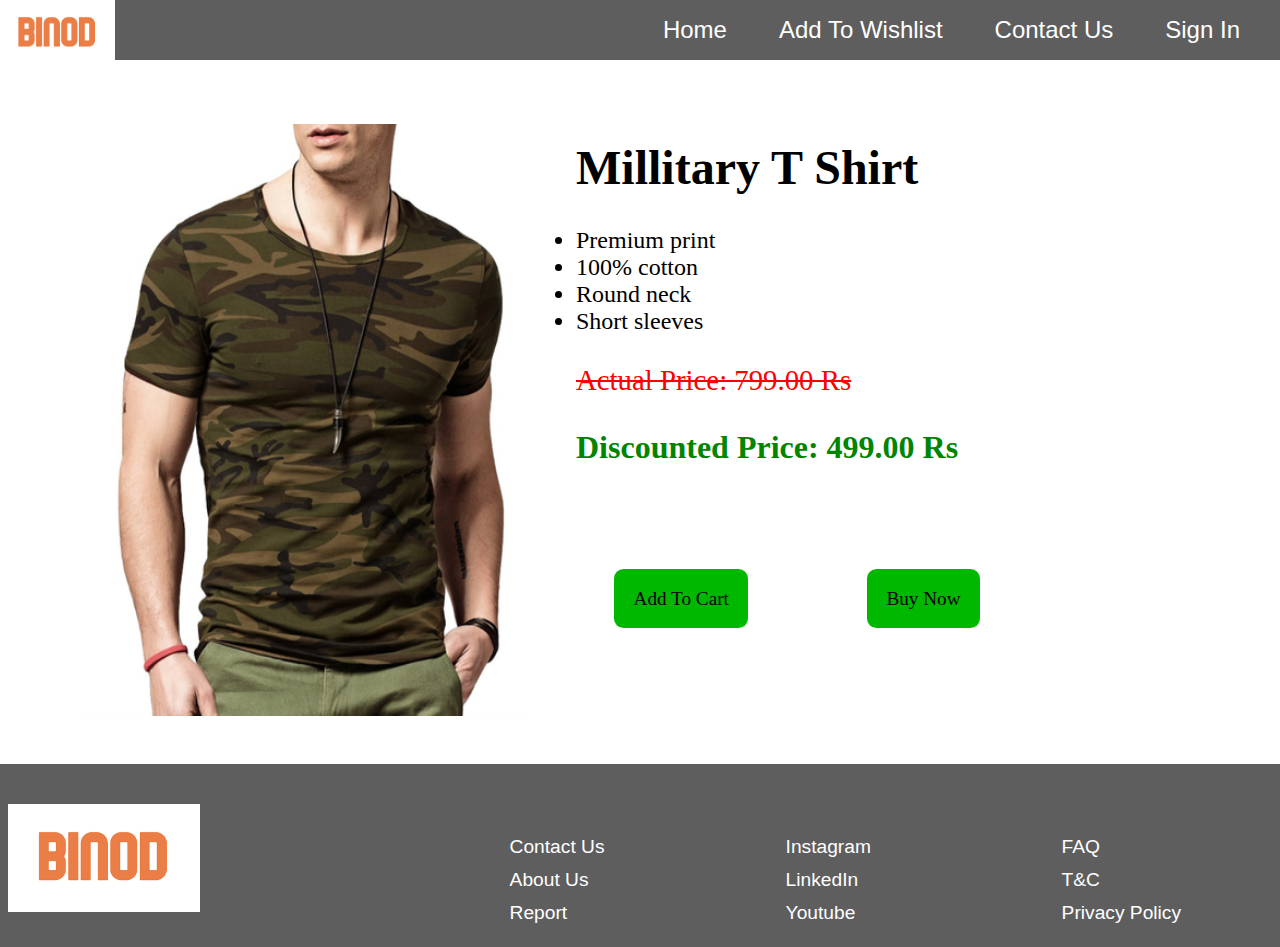
<file: MillitaryTShirt.html>
<!DOCTYPE html>
<html lang="en">
<head>
    <meta charset="UTF-8">
    <meta http-equiv="X-UA-Compatible" content="IE=edge">
    <meta name="viewport" content="width=device-width, initial-scale=1.0">
    <title>Casual Plain Shirt</title>
    <link rel="stylesheet" href="style.css">
    <link rel="stylesheet" href="style-prod.css">
</head>
<body>

    <!-- NAVIGATION BAR -->

    <nav>
        <img src="resources\binod.png" alt="logo" class="logo">
        <a class="nav-link" href="index.html">Home</a>
        <a class="nav-link" href="">Add To Wishlist</a>
        <a href="contactform.html"class="nav-link" href="">Contact Us</a>
        <a class="nav-link" href="">Sign In</a>
    </nav>

    <!-- PRODUCT DESCRIPTION -->

    <div class="prod">
        <img src="resources\t_shirt2.png" alt="shirt" class="item">
        <h1>Millitary T Shirt</h1>
        <ul>
            <li>Premium print</li>
            <li>100% cotton</li>
            <li>Round neck</li>
            <li>Short sleeves</li>
        </ul>
        <p class="cut">Actual Price: 799.00 Rs</p>
        <p class="price">Discounted Price: 499.00 Rs</p> <br> <br> <br> <br><br>
        <a href="" class="button">Add To Cart</a>
        <a href="" class="button">Buy Now</a>
    </div>

    <!-- FOOTER -->

    <footer>
        <img src="resources\binod.png" alt="logo"class="foot-img">
        <p class="foot-p">
            <a href="contactform.html"class="foot-link" href="">Contact Us</a> <br>
            <a class="foot-link" href="">About Us</a> <br>
            <a class="foot-link" href="">Report</a> <br>
        </p>
        <p class="foot-p a">
            <a class="foot-link" href="">Instagram</a> <br>
            <a class="foot-link" href="">LinkedIn</a> <br>
            <a class="foot-link" href="">Youtube</a> <br>
        </p>
        <p class="foot-p a">
            <a class="foot-link" href="">FAQ</a> <br>
            <a class="foot-link" href="">T&C</a> <br>
            <a class="foot-link" href="">Privacy Policy</a> <br>
        </p>    
    </footer>
</body>
</html>
</file>
<file: style.css>
body{
    margin: 0px;
}

/* NAVIGATION BAR */

.logo{
    width: 9%;
    position: absolute;
    height: 4.1em;
    left: 0px;
    top: 0px;
}
nav{
    background-color: rgb(94, 94, 94);
    padding: 1em;
    text-align: right;
}
.nav-link{
    margin: 1em;
    text-align: right;
    text-decoration: none;
    font-size: 1.5em;
    color: white;
    font-family: 'Nunito', sans-serif;
}
.nav-link:hover{
    color:rgb(189, 221, 250);
}

/* OFFER BANNER */

.banner{
    height: 48em;
    margin-bottom: 10em;
    background-color: rgb(177, 255, 255);
    padding: 3em;
}
.model{
    float: left;
    width: 24em;
    margin-right: 8em;
}
.sale{
    font-size: 3em;
    font-family: 'Lora', serif;
    color: black;
    margin-bottom: 1.7em;
    margin-top: 1em;
    font-weight: normal;
}
.summer{
    color: red;
    font-size: 2em;
    font-family: 'Zen Dots', cursive;
}
.upto{
    font-size: 1.2em;
    line-height: 2.2em;
    color: blue;
    font-family: 'Libre Baskerville', serif;
}
.fifty{
    font-size: 9em;
    margin-left: 0.3em;
}
.slogan{
    font-size: 1.5em;
    line-height: 2.2em;
    color: green;
    font-family: 'Poppins', sans-serif;
}
.lp{
    text-decoration: none;
    margin-top: 2em;
    background-color: yellow;
    border-radius: 1em;
    color: deeppink;
    padding: 0.5em;
}
.lp:hover{
    background-color: rgb(177, 255, 255);
    color: rgb(255, 136, 0);
}
.lp1{
    line-height: 6em;
    font-size: 1.7em;
    font-family: 'Patrick Hand', cursive;
    text-align: center;
}

/* PRODUCTS SECTION */

.section{
    padding: 2.5em;
}
.product{
    width: 32%;
    display: inline-block;
    text-align: center;
    margin-top: 1em;
    margin-bottom: 1em;
    box-shadow: 0.5em 0.5em 1em rgb(160, 160, 160);
    font-family: 'Raleway', sans-serif;
}
.product-img{
    width: 80%;
    height: 30em;
    border-radius: 0.2em;
}
.product-link{
    text-decoration: none;
    color: black;
}
.product-link:hover{
    color: rgb(250, 164, 178) !important;
}
.product-link:visited{
    color: black;
}
.description{
    width: 80%;
    text-align: center;
    margin: auto;
}
.price{
    color: rgb(0, 133, 0);
    font-size: 1.2em;
    font-weight: bold;
}
.cut{
    text-decoration: line-through;
    color: red;
    font-size: 1em;
}

/* NEWSLETTER */

.newsletter{
    background-color: aquamarine;
    text-align: center;
    height: 8em;
    font-size: 2em;
    padding: 2em;
    margin: 1em 2em 2em 2em;
    border-radius: 0.3em;
    font-family: 'Roboto', sans-serif;
}
.email{
    width: 90%;
    padding: 1em;
    border-radius: 0.5em;
    border: 0.1em;
    margin: 2.5em;
}
input[type=submit]{
    background-color: rgb(0,184,0);
    width: 15%;
    border-radius: 0.5em;
    border: 0.1em;
    padding: 0.7em;
    font-size: 0.5em;
    margin-top: 1em;
}
input[type=submit]:hover{
    background-color: rgb(7, 223, 7);
}

/* FOOTER */

footer{
    background-color: rgb(94, 94, 94);
}
.foot-img{
    margin: 0.5em;
    width: 15%;
    padding-top: 2em;
}
.foot-link{
    text-decoration: none;
    color: white;
    font-size: 1.2em;
    margin: 0em 3em 0em 3em;
    padding-top: 1em;
    font-family: 'Nunito', sans-serif;
}
.foot-link:hover{
    color: rgb(189, 221, 250);
}
.foot-p{
    display: inline-block;
    width: 20%;
    line-height: 2em;
    text-align: left;
    margin-left: 15em;
}
.a{
    margin-left: 1em;
}
</file>
<file: style-prod.css>
.item{
    float: left;
    width: 30em;
    height: 37em;
    border-radius: 1em;
    margin: 2em;
    margin-right: 2em;
}
.prod{
    height: 40em;
    padding: 2em;
}
h1{
    font-size: 3em;
    margin-top: 1em;
}
ul{
    font-size: 1.5em;
    margin-left: 2em;
}
.price{
    font-size: 2em;
}
.cut{
    font-size: 1.8em;
}
.button{
    text-decoration: none;
    background-color: rgb(0,184,0);
    border-radius: 0.5em;
    margin: 6em 4em 4em 2em;
    padding: 1em;
    color: black;
    font-size: 1.2em;
}
.button:hover{
    background-color: rgb(7, 223, 7);
}
</file>
<file: contactform.css>
body{
    margin: 0em;;
}
.one{
    margin: 2.1em;
    text-align: center;
    background-color: rgb(55, 212, 205);
    border-radius: 0.25em;
    padding: 0.25em;
    margin-bottom: 0em;
    font-size: larger;
}
.two{
    margin: 2.5em;
    background-color: rgb(243, 209, 193);
    border-radius: 0.25em;
    padding: 1em;
    margin-top: 0em;
}
fieldset{
    background-color: white;
    border: 0.08em solid rgb(229, 174, 240);
    border-radius: 0.25em;
    margin-top: -1em;
} 
input[type=text],input[type=email],input[type=date],input[type=number],textarea,select{
    width: 97%;
    padding: 1em;
    border: 0.08em solid rgb(229, 174, 240);
    border-radius: 0.25em;
    margin-top: 1.16em;
}
input[type=submit]{
    background-color: rgb(0, 184, 0);
    width: 15%;
    border-radius: 0.5em;
    border: 0.1em;
    padding: 0.7em;
    font-size: 0.9em;
    margin-top: 1em;
}
input[type=submit]:hover{
    background-color: rgb(7,223,7);
}
input[type=reset]{
    background-color: rgb(0, 184, 0);
    width: 15%;
    border-radius: 0.5em;
    border: 0.1em;
    padding: 0.7em;
    font-size: 0.9em;
    margin-top: 1em;
    margin-left: 10em;
}
input[type=reset]:hover{
    background-color: rgb(7,223,7);
}
</file>
